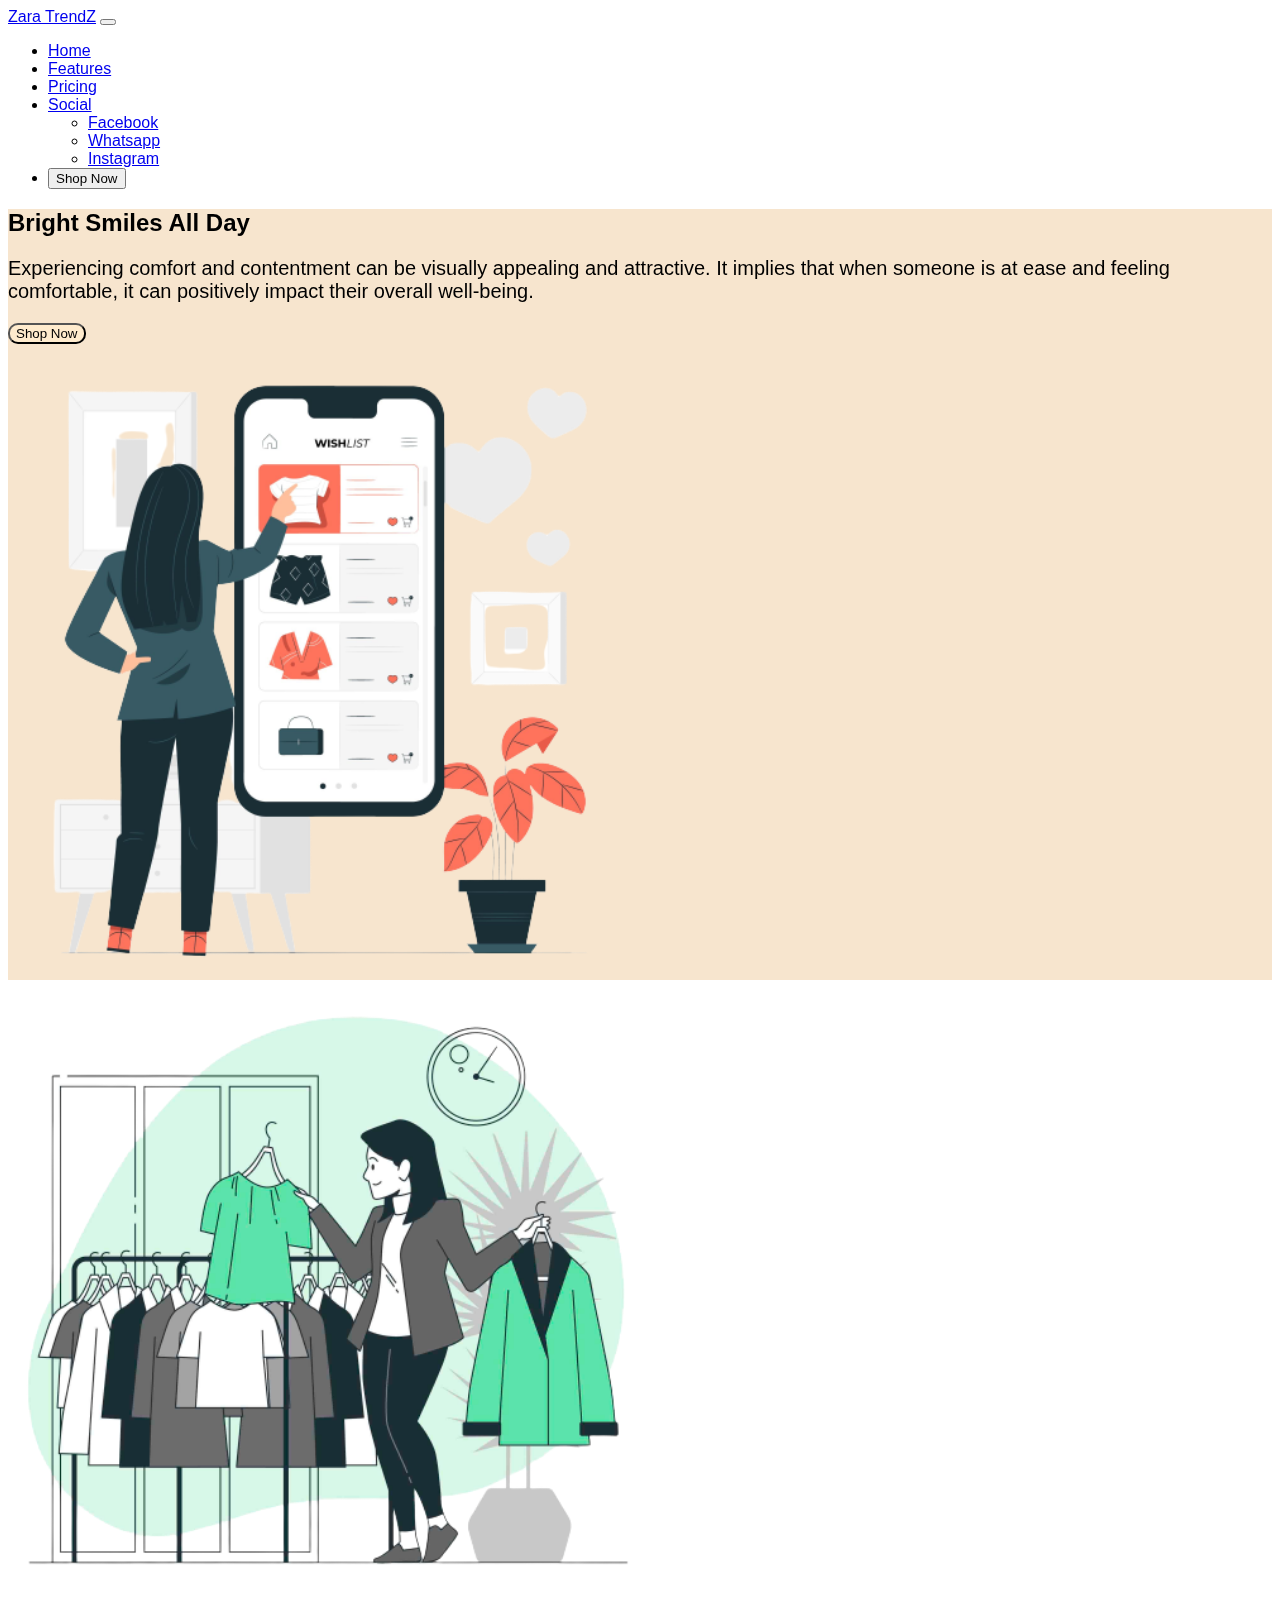
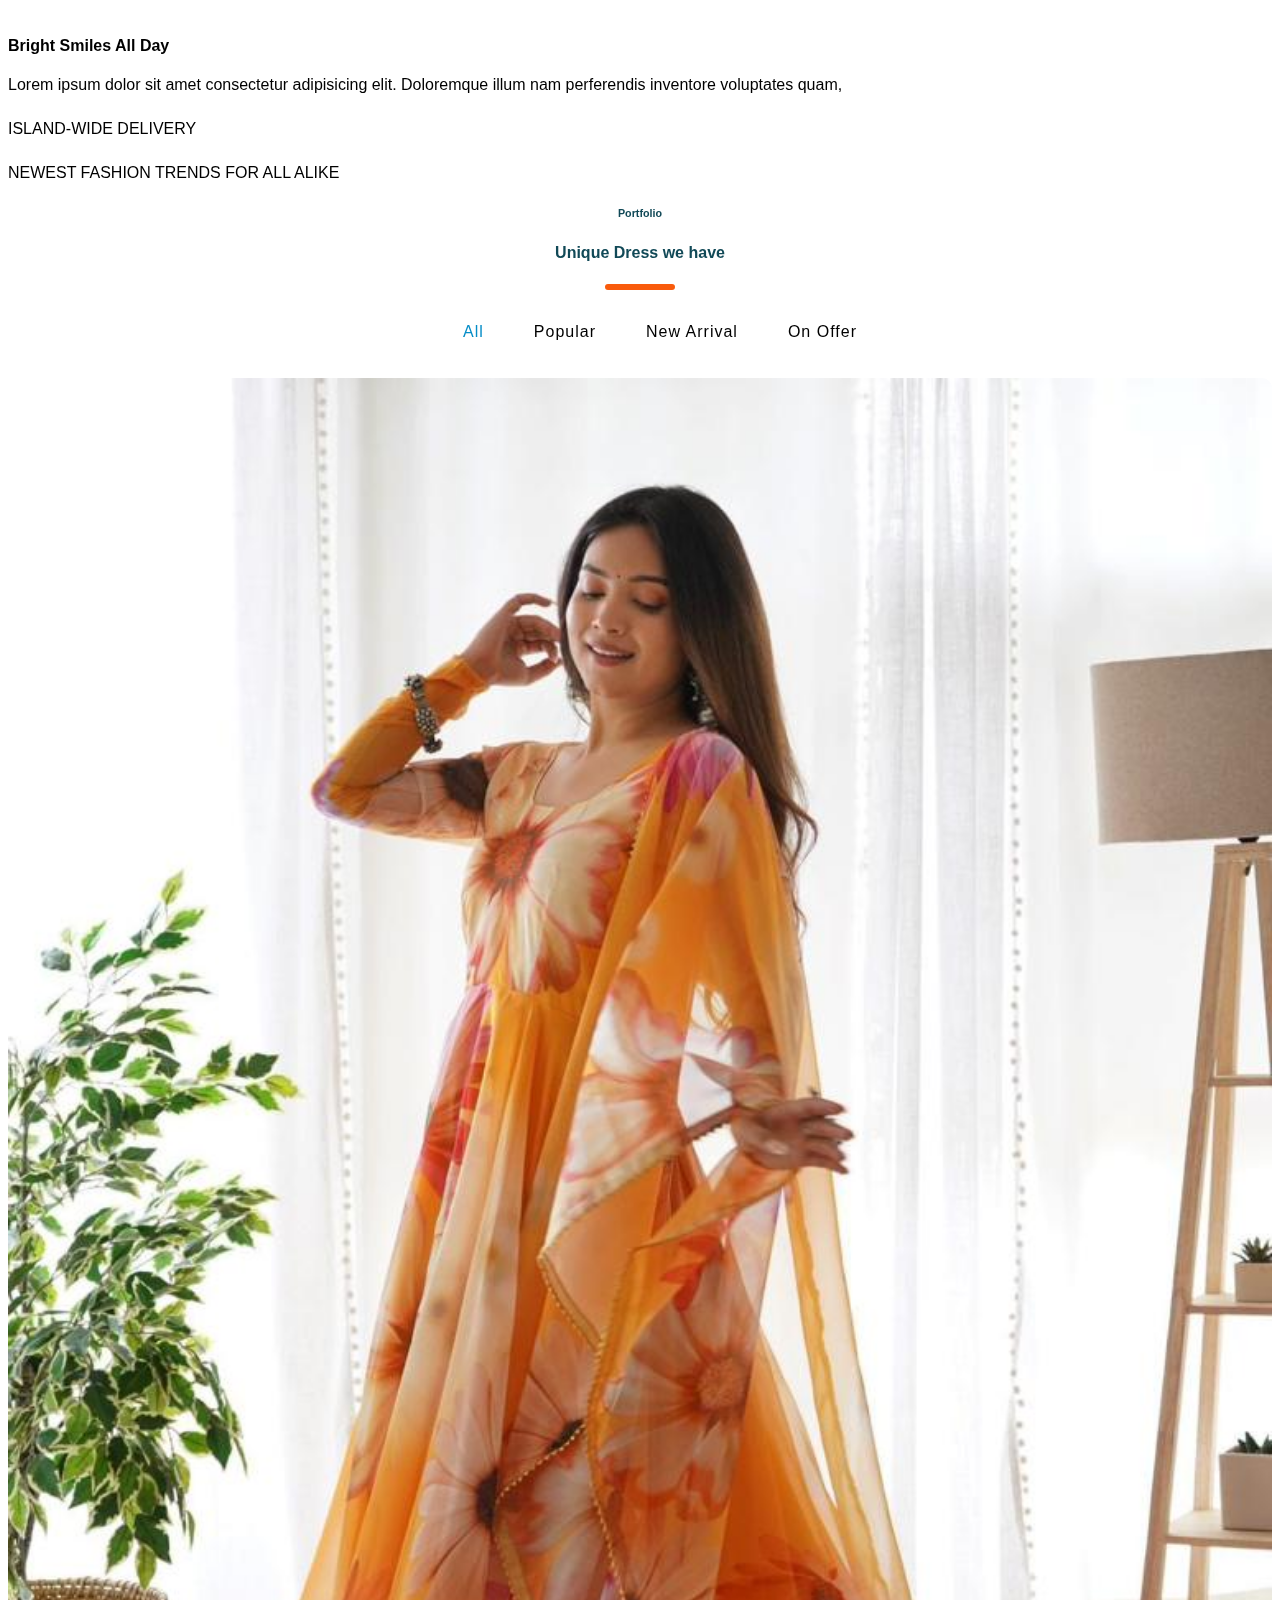
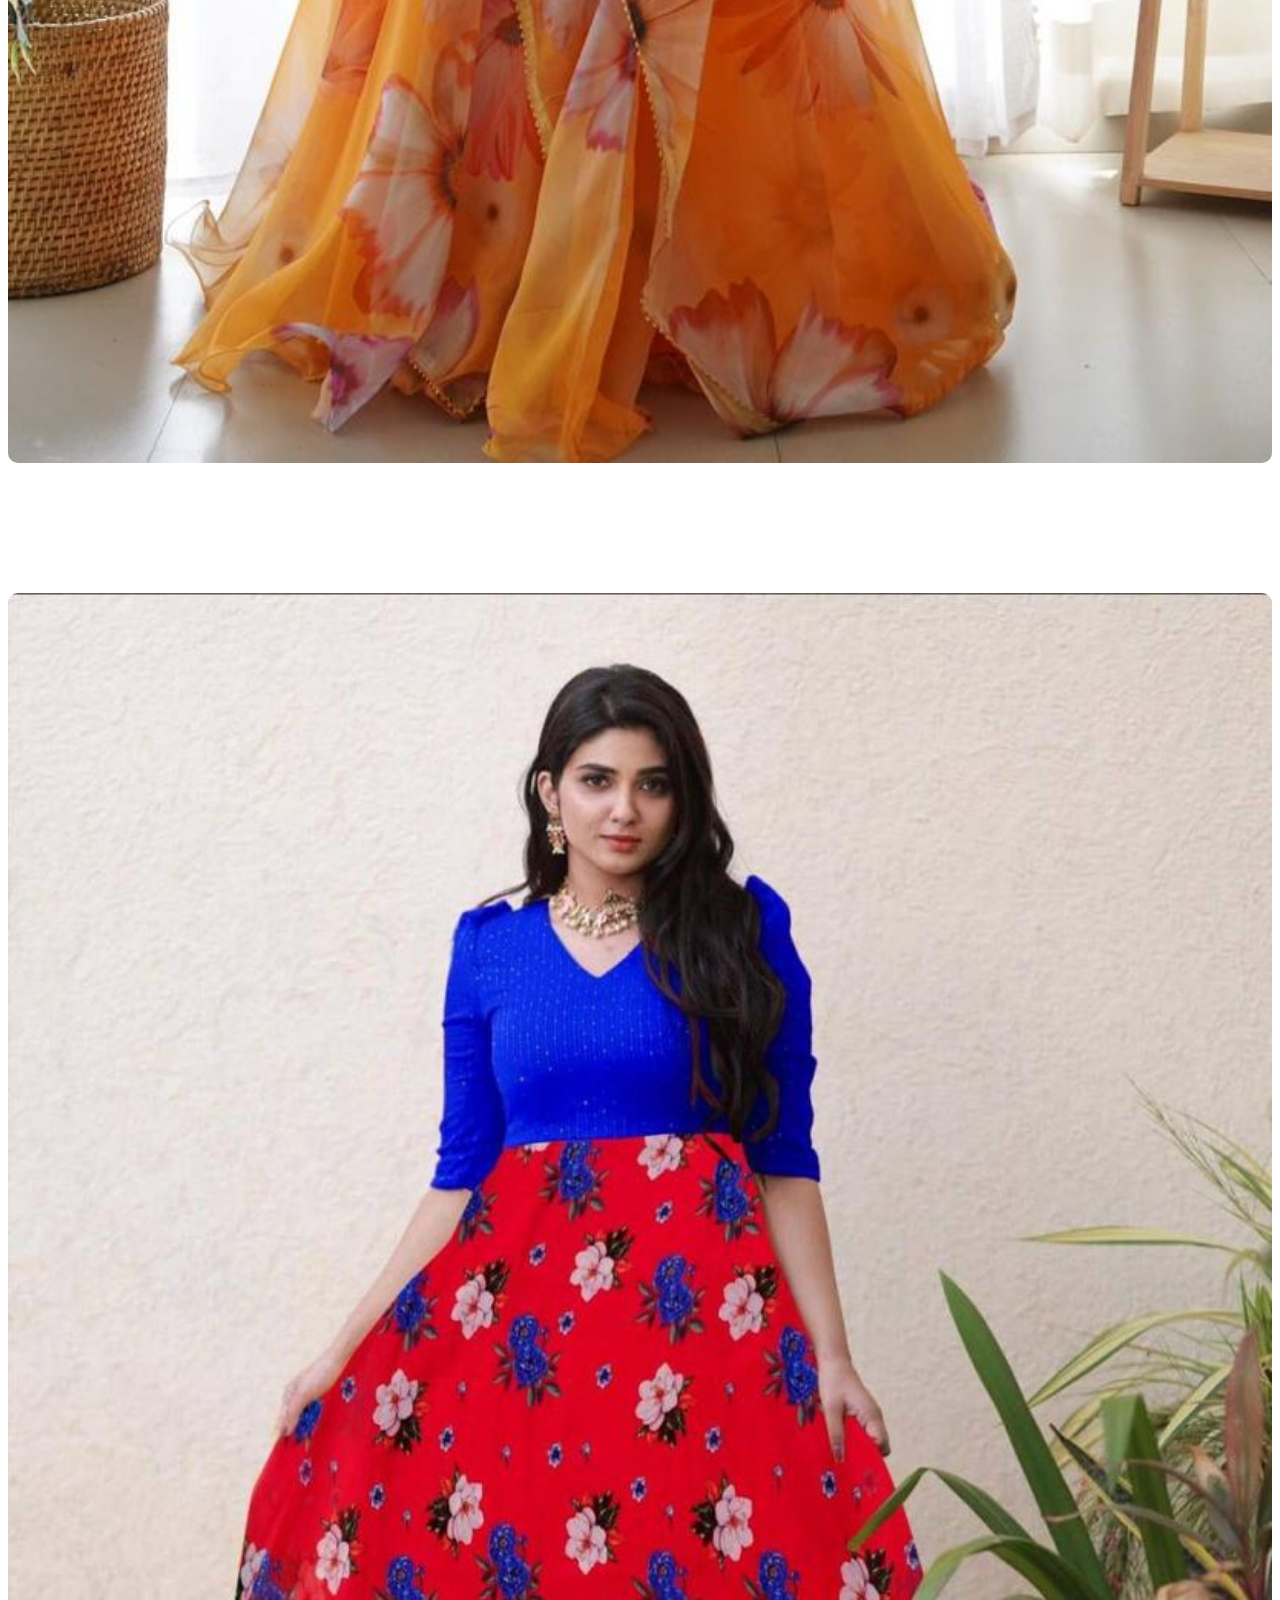
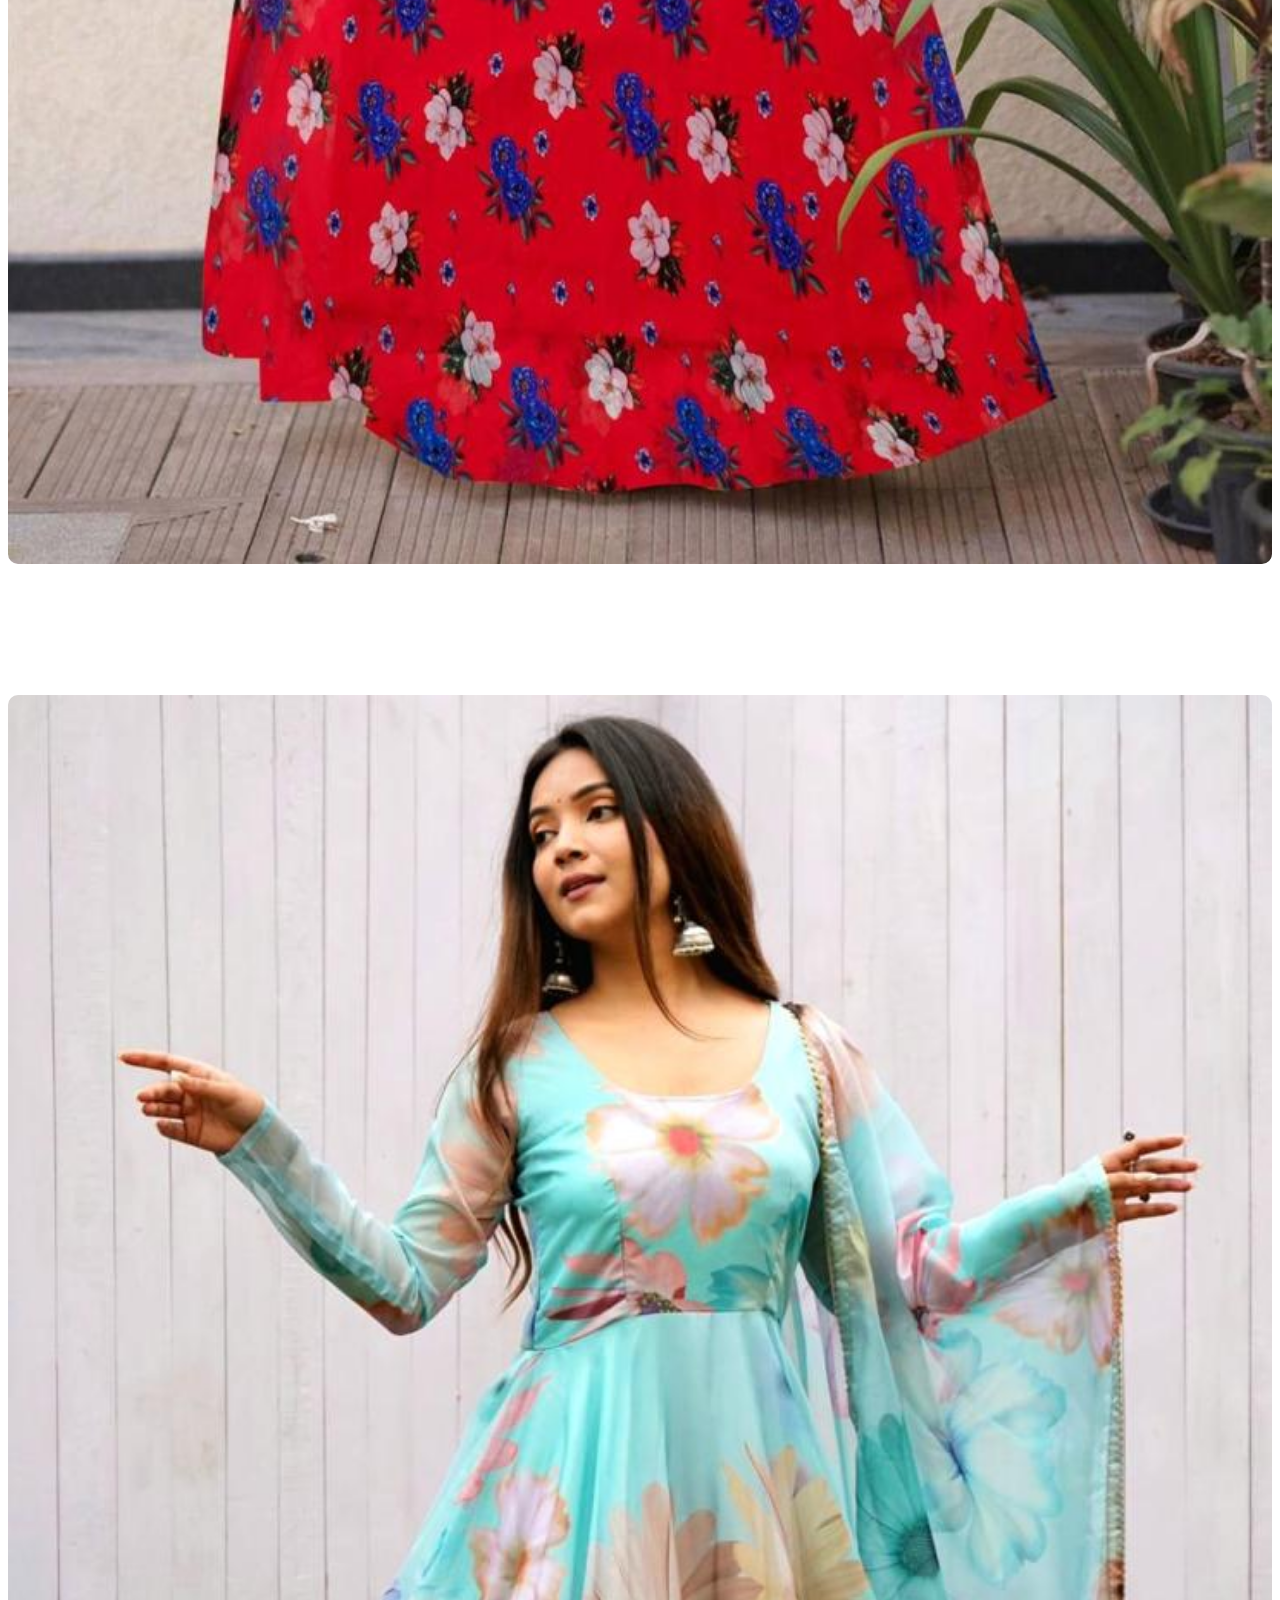
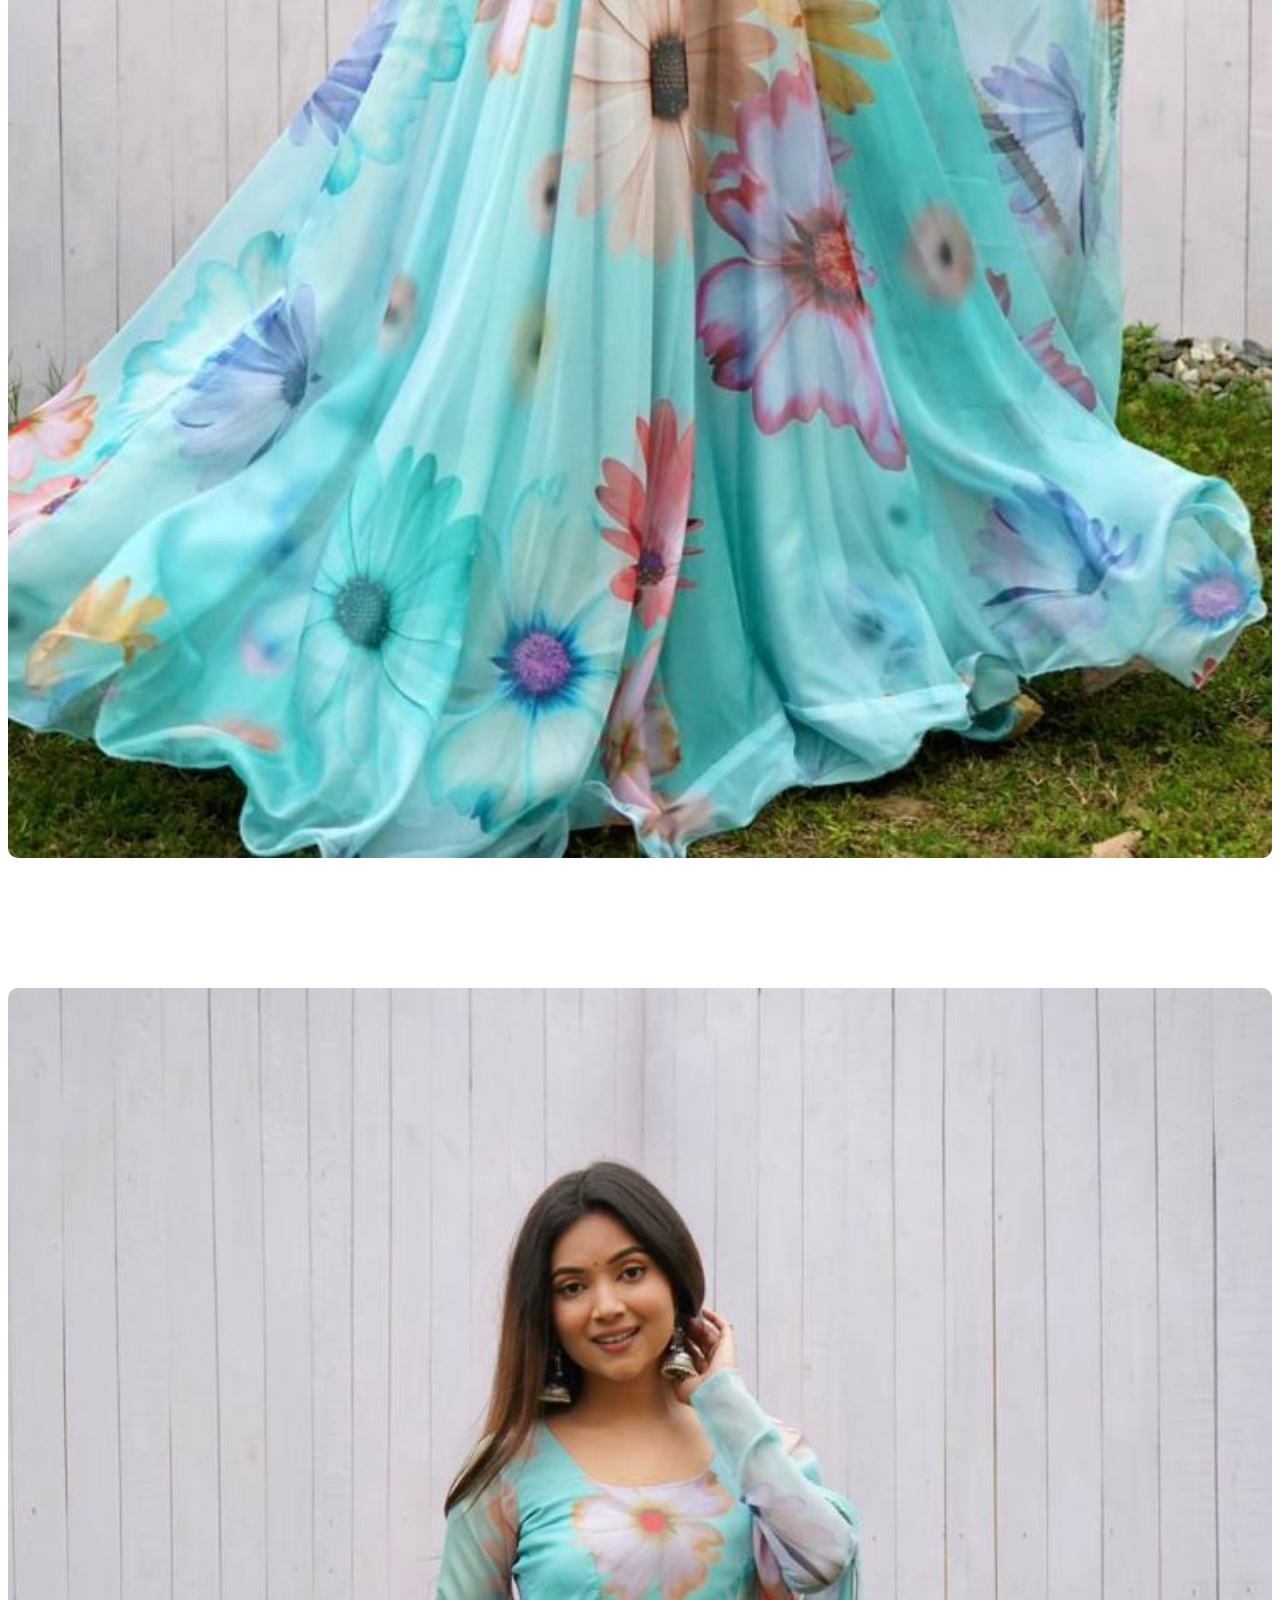
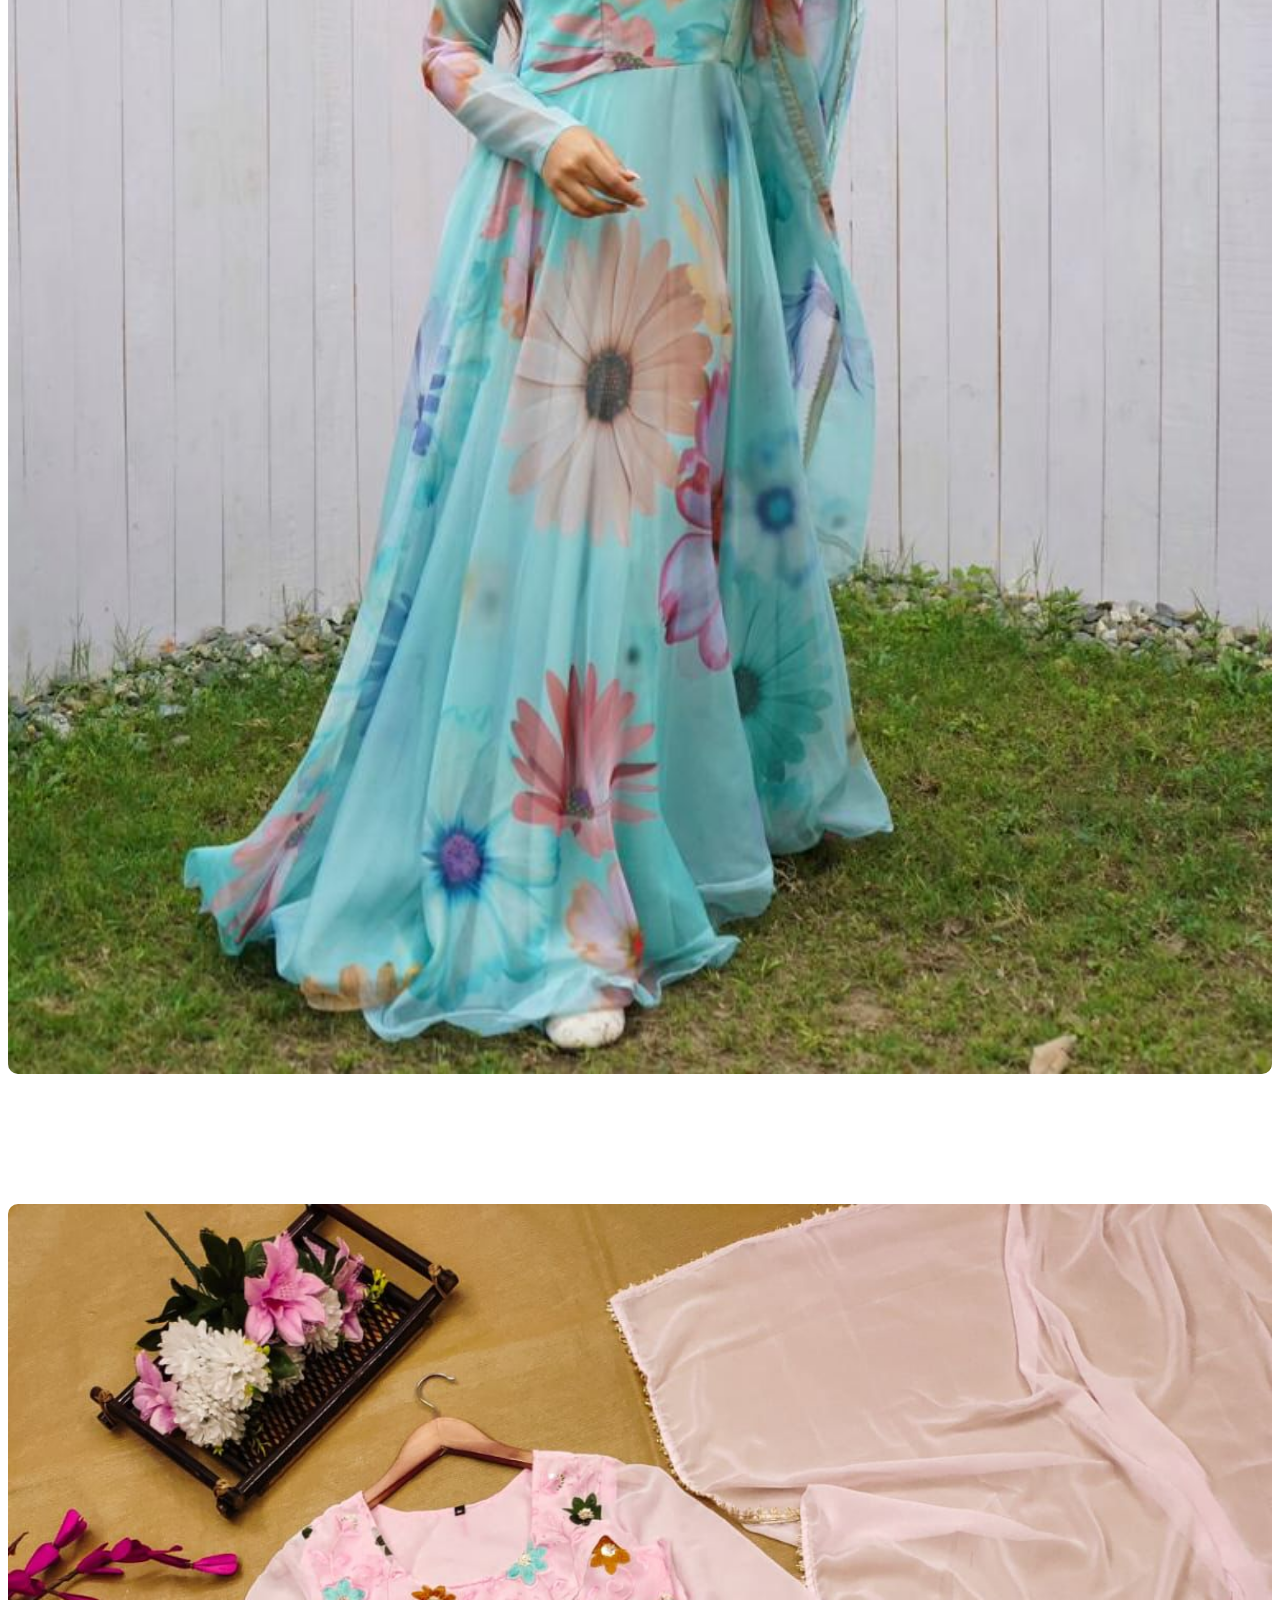
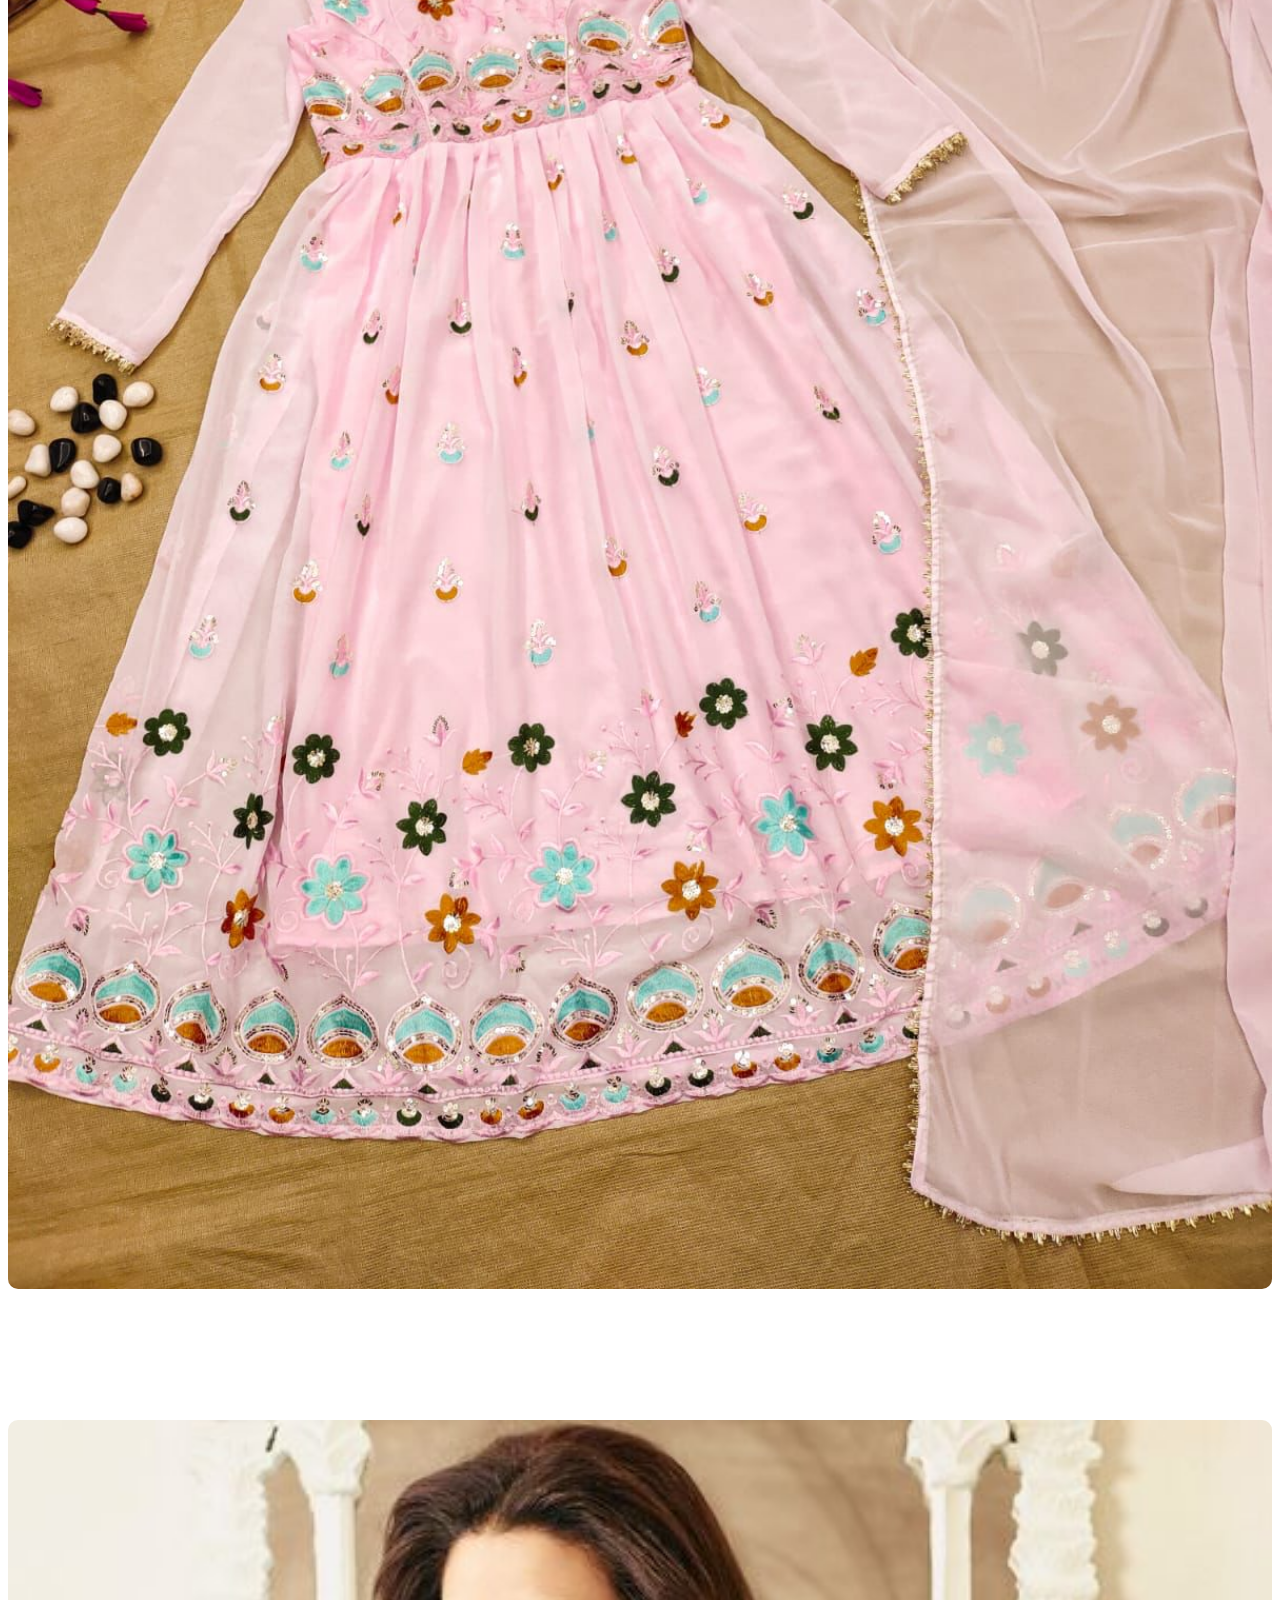
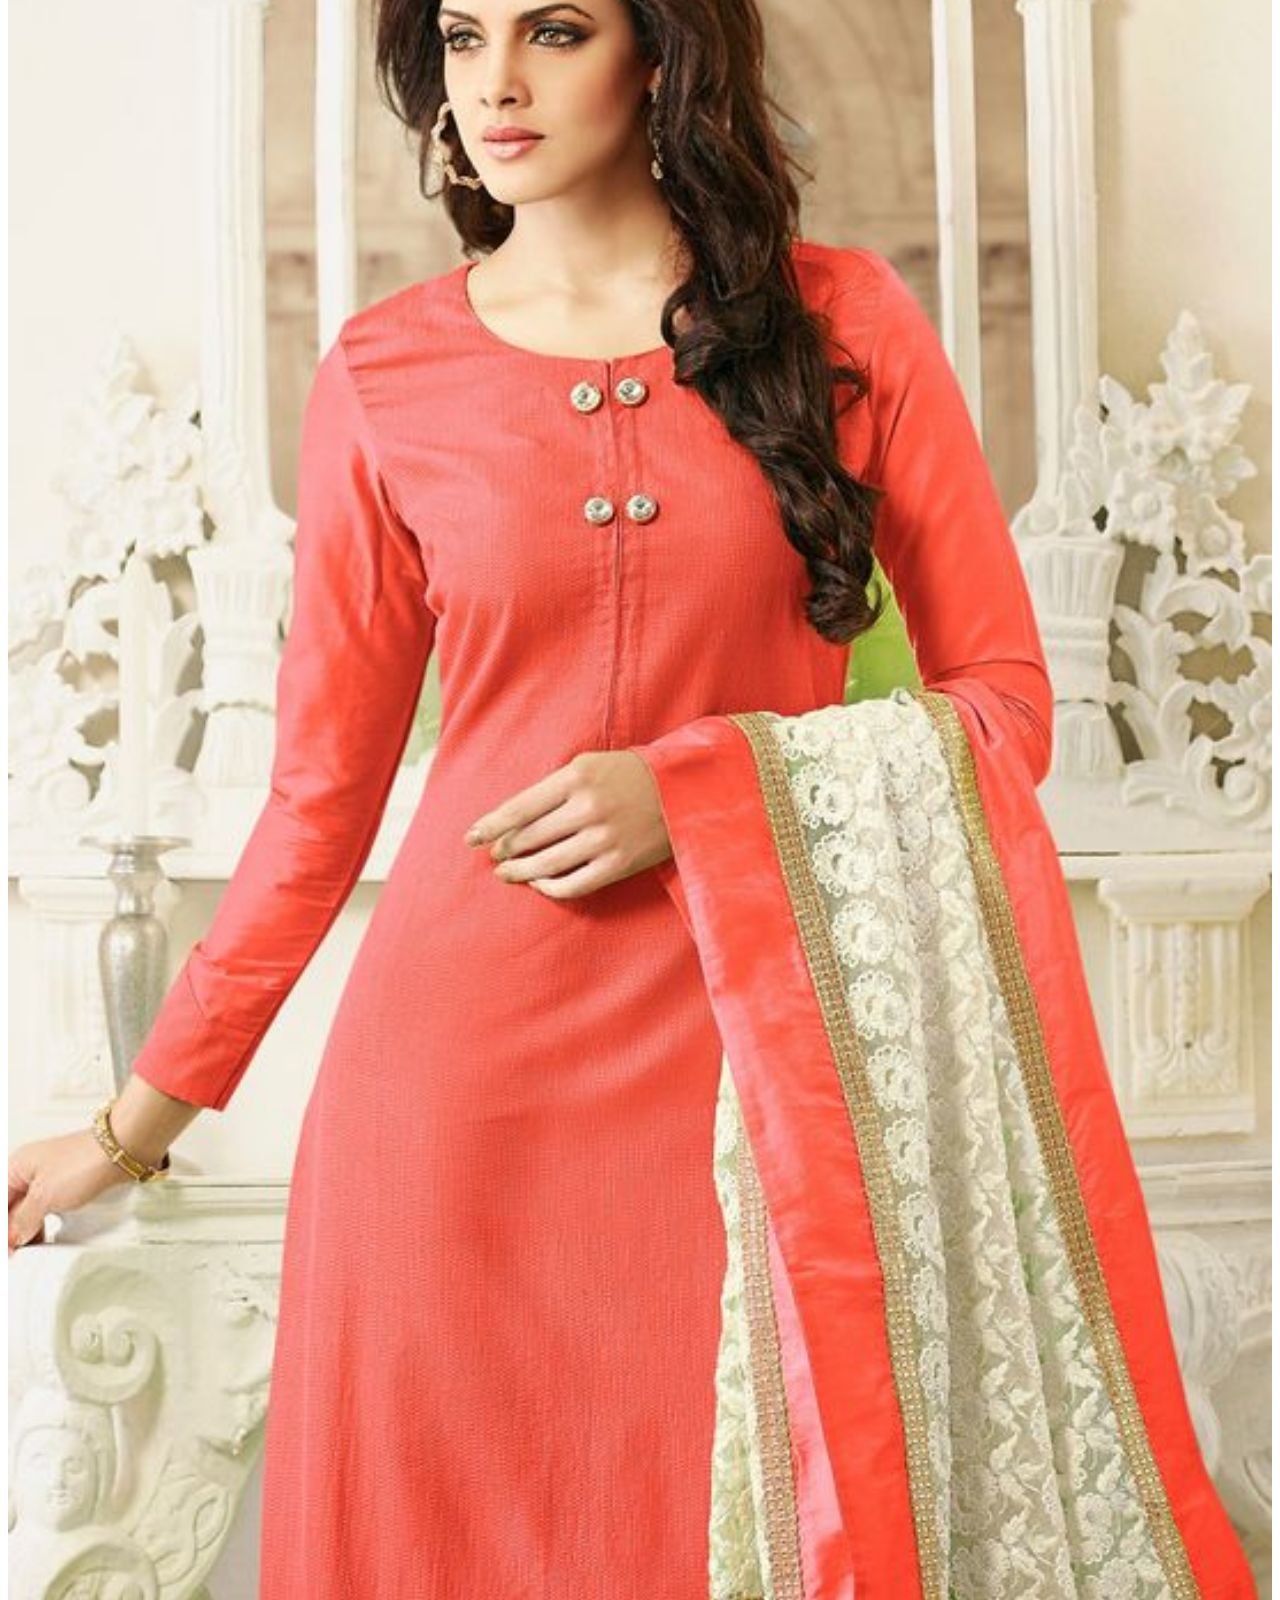
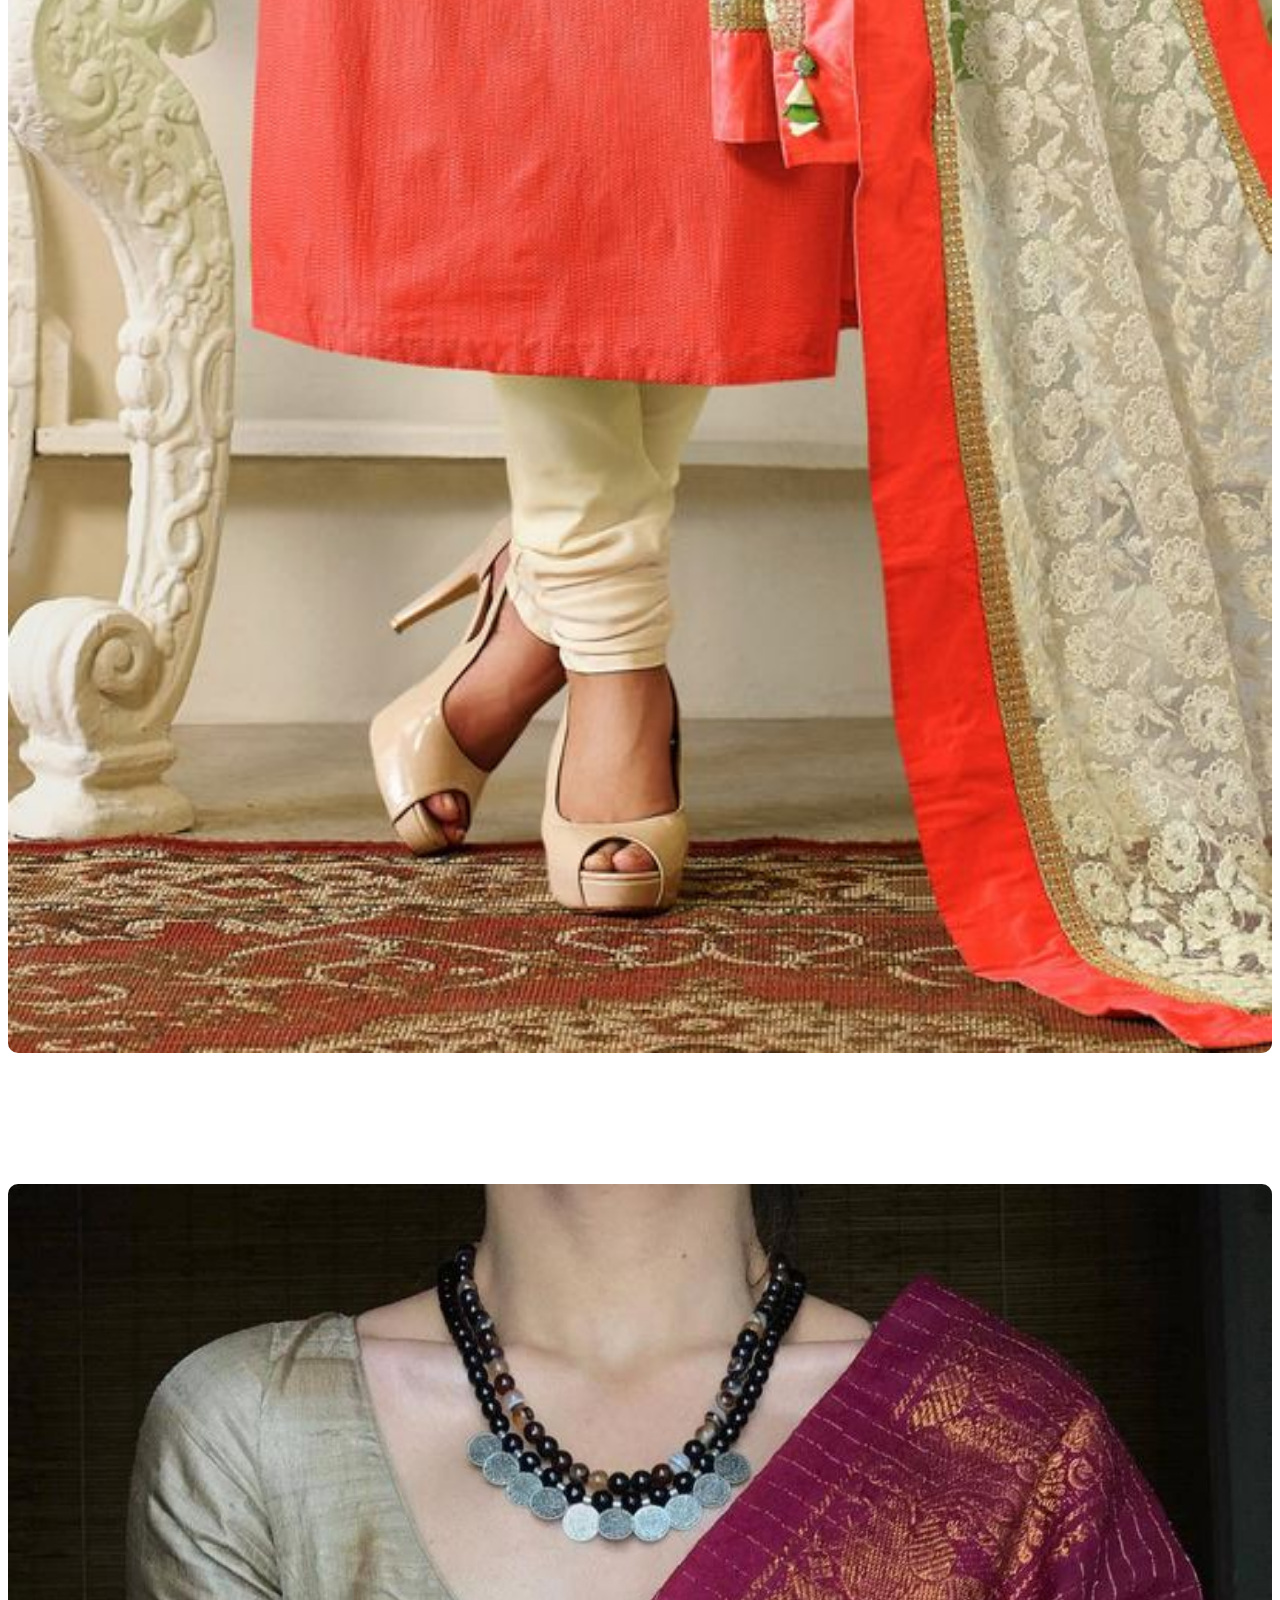
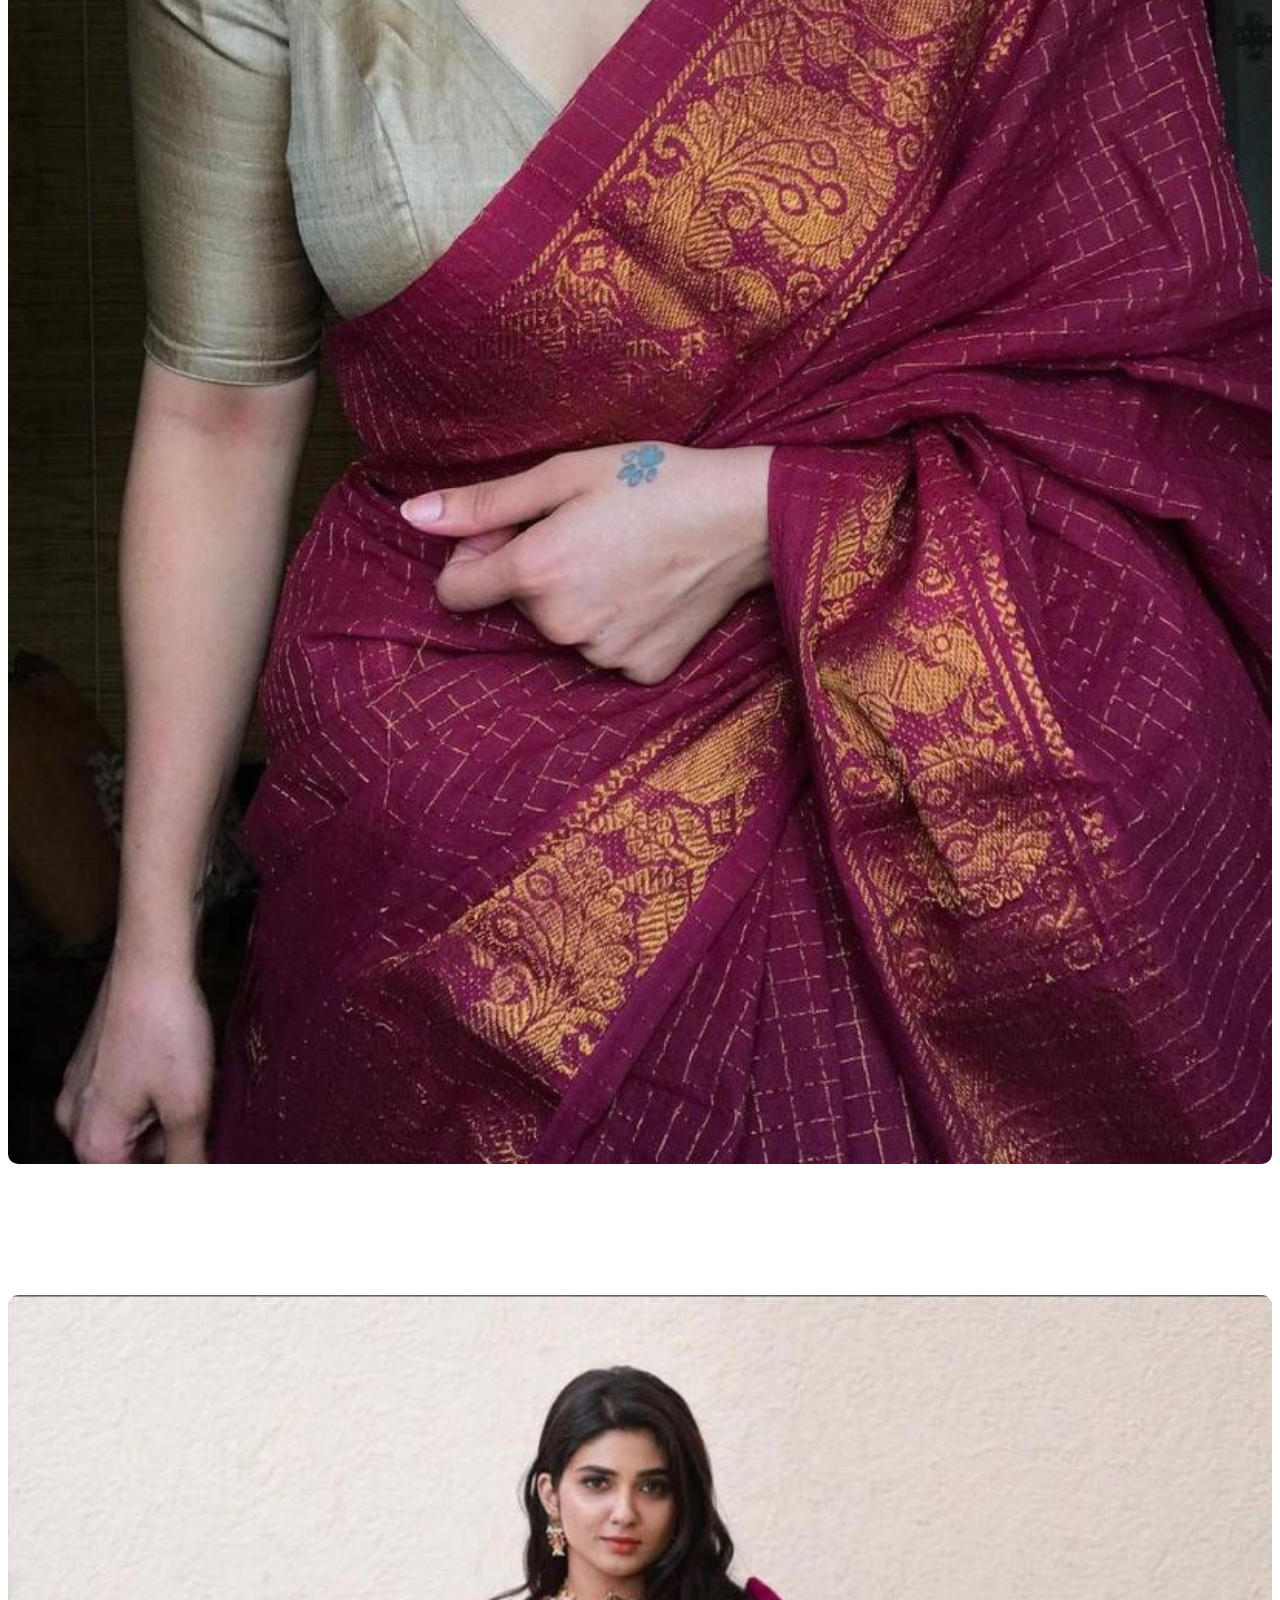
<file: index.html>
<!DOCTYPE html>
<html lang="en">

<head>
  <meta charset="UTF-8">
  <meta name="viewport" content="width=device-width, initial-scale=1.0">
  <title> Zara TrendZ </title>
  <link rel="stylesheet" href="./Assets/style.css">
  <link href="https://cdn.jsdelivr.net/npm/bootstrap@5.3.2/dist/css/bootstrap.min.css" rel="stylesheet"
    integrity="sha384-T3c6CoIi6uLrA9TneNEoa7RxnatzjcDSCmG1MXxSR1GAsXEV/Dwwykc2MPK8M2HN" crossorigin="anonymous">
  <link href="https://fonts.cdnfonts.com/css/poppins" rel="stylesheet">
  <link rel="stylesheet" href="https://cdnjs.cloudflare.com/ajax/libs/font-awesome/6.4.2/css/all.min.css"
    integrity="sha512-z3gLpd7yknf1YoNbCzqRKc4qyor8gaKU1qmn+CShxbuBusANI9QpRohGBreCFkKxLhei6S9CQXFEbbKuqLg0DA=="
    crossorigin="anonymous" referrerpolicy="no-referrer" />
</head>

<body>
  <!--Section 1 - Nav Bar Starts -->
  <nav class="navbar navbar-expand-lg bg-body-tertiary">
    <div class="container">
      <a class="navbar-brand dinemate" href="#">Zara TrendZ</a>
      <button class="navbar-toggler" type="button" data-bs-toggle="collapse" data-bs-target="#navbarNavDropdown"
        aria-controls="navbarNavDropdown" aria-expanded="false" aria-label="Toggle navigation">
        <span class="navbar-toggler-icon"></span>
      </button>
      <div class="collapse navbar-collapse" id="navbarNavDropdown">
        <ul class="navbar-nav ms-auto one">
          <li class="nav-item">
            <a class="nav-link active" aria-current="page" href="#">Home</a>
          </li>
          <li class="nav-item">
            <a class="nav-link" href="#">Features</a>
          </li>
          <li class="nav-item">
            <a class="nav-link" href="#">Pricing</a>
          </li>
          <li class="nav-item dropdown">
            <a class="nav-link dropdown-toggle" href="#" role="button" data-bs-toggle="dropdown" aria-expanded="false">
              Social
            </a>
            <ul class="dropdown-menu">
              <li><a class="dropdown-item" href="#">Facebook</a></li>
              <li><a class="dropdown-item" href="#">Whatsapp</a></li>
              <li><a class="dropdown-item" href="#">Instagram</a></li>
            </ul>
          </li>
          <li class="nav-item">
            <button type="button" class="btn btn-outline-primary">Shop Now</button>
          </li>
        </ul>
      </div>
    </div>
  </nav>

  <!-- Nav Bar Ends -->

  <!-- section 2 start -->
  <div class="section2">
  <div class="container">
    <div class="p-4">
      <div class="row">
        <!-- Left Div -->
        <div class="col-md-6">
          <div class="p-4 ">
            <h2 class="text-center p-4">Bright Smiles All Day</h2>
            <p class="mt-3 text-start section2p">Experiencing comfort and contentment can be visually appealing and
              attractive. It implies that when someone is at ease and feeling comfortable, it can positively impact
              their overall well-being.</p>
            <button class="shopnowbutton">Shop Now</button>
          </div>
        </div>

        <!-- Right Div -->
        <div class="col-md-6">
          <div class="p-4 text-center">
            <img src="./Assets/Media/vector1.png" alt="Image" class="vector1">
          </div>
        </div>
      </div>
    </div>
  </div>
  </div>
  <!-- section 2 End  -->
  <!-- section 3 start -->
  <div class="container">
    <div class="p-4">
      <div class="row">
        <!-- Left Div -->
        <div class="col-md-6">
          <div class="p-4 text-center">
            <img src="./Assets/Media/vector02.png" alt="Image" class="vector1">
          </div>
        </div>
        <!-- Right Div -->
        <div class="col-md-6">
          <div>
            <h4 class="text-center p-4">Bright Smiles All Day</h4>
            <p> Lorem ipsum dolor sit amet consectetur adipisicing elit. Doloremque illum nam perferendis inventore
              voluptates quam,</p>
            <div>
              <div class="container">
                <div>
                  <div class="row">
                    <!-- Left Div -->
                    <div class="col-md-6">
                      <div class="text-center">
                        <i class="fa-solid fa-truck section3icon"></i>
                        <p class="iconsDescription">ISLAND-WIDE DELIVERY</p>
                      </div>
                    </div>
                    <!-- Right Div -->
                    <div class="col-md-6">
                      <div class="text-center">
                        <i class="fa-solid fa-cart-shopping section3icon"></i>
                        <p class="iconsDescription">NEWEST FASHION TRENDS FOR ALL ALIKE</p>
                      </div>
                    </div>
                  </div>
                </div>
              </div>
            </div>
          </div>
        </div>

      </div>
    </div>
  </div>
  <!-- section 3 end -->
  <!--  section 4 image galley start -->

  <section>
    <div id="heading">
      <h6>Portfolio</h6>
      <h4>Unique Dress we have</h4>
    </div>
    <hr class="hr">
    <div>
      <ul id="PortfolioList">
        <li class="list active" data-filter="all">All</li>
        <li class="list" data-filter="popular">Popular</li>
        <li class="list" data-filter="nrelease">New Arrival</li>
        <li class="list" data-filter="offer">On Offer</li>

      </ul>

      <div class="container text-center">
        <div class="row">
          <div class="col">
            <div class="image-container">
              <img class="image-gallery" src="./Assets/Media/img1.jpeg" alt="Dress1">
            </div>
          </div>
          <div class="col">
            <div class="image-container">
              <img class="image-gallery" src="./Assets/Media/img2.jpeg" alt="Dress2">
            </div>
          </div>
          <div class="col">
            <div class="image-container">
              <a href="./product.html">
                <img class="image-gallery" src="./Assets/Media/img3.jpeg" alt="Dress3">
              </a>
            </div>
          </div>
        </div>
        <div class="row">
          <div class="col">
            <div class="image-container">
              <img class="image-gallery" src="./Assets/Media/img4.jpeg" alt="Dress4">
            </div>
          </div>
          <div class="col">
            <div class="image-container">
              <img class="image-gallery" src="./Assets/Media/img5.jpeg" alt="Dress5">
            </div>
          </div>
          <div class="col">
            <div class="image-container">
              <img class="image-gallery" src="./Assets/Media/img06.jpg" alt="Dress6">
            </div>
          </div>
        </div>
        <div class="row">
          <div class="col">
            <div class="image-container">
              <img class="image-gallery" src="./Assets/Media/img7.jpeg" alt="Dress7">
            </div>
          </div>
          <div class="col">
            <div class="image-container">
              <img class="image-gallery" src="./Assets/Media/img8.jpeg" alt="Dress8">
            </div>
          </div>
          <div class="col">
            <div class="image-container">
              <img class="image-gallery" src="./Assets/Media/img9.jpeg" alt="Dress9">
            </div>
          </div>
        </div>
      </div>
    </div><br><br>
  </section>
  <!-- Gallery -->
<!-- section 4 image galley end  -->

  <!--  section 5 start  -->
  <section class="container">
    <div id="heading">
      <h6>Team</h6>
      <h4>Team is always here to help</h4>
    </div>
    <hr class="hr">
    <div class="text-center">
      <img class=team-img src="./Assets/Media/pic1.png" alt="team managers">
      <img class=team-img src="./Assets/Media/pic2.png" alt="team managers">
      <img class=team-img src="./Assets/Media/pic3png" alt="team managers">
      <img class=team-img src="./Assets/Media/pic3png" alt="team managers">
    </div><br><br>
  </section>
  <!-- section 5 end  -->

  <!-- section 6 start -->
  <div class="section2">
  <section id="clients">

    <div class="container">

      <div id="heading" class="clientHeading">
        <h6>Clients</h6>
        <h4>They trusted us </h4>
      </div>
      <hr class="hr">
      <div class="container text-center ">
        <div class="row clientContainer">
          <div class="col"><img class="clientImg" src="./Assets/Media/logo01.png" alt=""></div>
          <div class="col"> <img class="clientImg" src="./Assets/Media/logo02.png" alt=""></div>
          <div class="col"><img class="clientImg" src="./Assets/Media/logo03.png" alt=""></div>
          <div class="col"><img class="clientImg" src="./Assets/Media/logo04k.png" alt=""></div>
          <div class="col"><img class="clientImg" src="./Assets/Media/logo05png" alt=""></div>
          <div class="col"><img class="clientImg" src="./Assets/Media/logo06.png" alt=""></div>
        </div>
      </div>
    </div>

  </section>
  </div>
  <!-- section 6 end  -->

  <!-- section 7 start -->
  <!-- Site footer -->
  <footer class="site-footer">
    <div class="container">
      <div class="row">
        <div class="col-sm-12 col-md-6">
          <h6>About</h6>
          <p class="text-justify">ZaraTrenZ.com <i>Designers </i> is an initiative to help the upcoming
            designers with the websites. ZaraTrenZ focuses on providing the most Unique Dresses wants to be simple. We
            will help Designers build up concepts in different model dresses that
            include saree, salwar, Frogs, jeans and Acces.</p>
        </div>

        <div class="col-xs-6 col-md-3">
          <h6 class="footerSubHeading">Categories</h6>
          <ul class="footer-links list-unstyled">
            <li><a href="http://scanfcode.com/category/c-language/">C</a></li>
            <li><a href="http://scanfcode.com/category/front-end-development/">UI Design</a></li>
            <li><a href="http://scanfcode.com/category/back-end-development/">PHP</a></li>
            <li><a href="http://scanfcode.com/category/java-programming-language/">Java</a></li>
            <li><a href="http://scanfcode.com/category/android/">Android</a></li>
            <li><a href="http://scanfcode.com/category/templates/">Templates</a></li>
          </ul>
        </div>

        <div class="col-xs-6 col-md-3">
          <h6>Quick Links</h6>
          <ul class="footer-links list-unstyled">
            <li><a href="#">About Us</a></li>
            <li><a href="#">Contact Us</a></li>
            <li><a href="#">Contribute</a></li>
            <li><a href="#">Privacy Policy</a></li>
            <li><a href="#">Sitemap</a></li>
          </ul>
        </div>
      </div>
    </div>
    <div class="container">
      <div class="row">
        <div class="col-md-8 col-sm-6 col-xs-12">
        </div>

        <div class="col-md-4 col-sm-6 col-xs-12">
          <ul class="social-icons">
            <li><a class="facebook" href="#"><i class="fa-brands fa-facebook"></i></a></li>
            <li><a class="twitter" href="#"><i class="fa-brands fa-twitter"></i></a></li>
            <li><a class="whatsapp" href="#"><i class="fa-brands fa-whatsapp"></i></a></li>
            <li><a class="linkedin" href="#"><i class="fa-brands fa-linkedin"></i></a></li>
          </ul>
        </div>
      </div>
    </div>
  </footer>
  <!-- section 7 end  -->

  <!-- section 8 start -->
  <div class="copyright">
    <div class="container">
      <div class="row">
        <div class="col-md-8 col-sm-6 col-xs-12">
          <p class="copyright-text">Copyright &copy; 2023 All Rights Reserved
          </p>
        </div>
        <div class="col-md-4 text-end">
          <p class="copyright-text">Designed by
            <span style="font-weight: bold;">Zara TredZ</span>
          </p>
        </div>
      </div>
    </div>
  </div>
  <!-- section 8 end  -->




  <script src="https://cdn.jsdelivr.net/npm/bootstrap@5.3.2/dist/js/bootstrap.bundle.min.js"
    integrity="sha384-C6RzsynM9kWDrMNeT87bh95OGNyZPhcTNXj1NW7RuBCsyN/o0jlpcV8Qyq46cDfL"
    crossorigin="anonymous"></script>
</body>

</html>
</file>
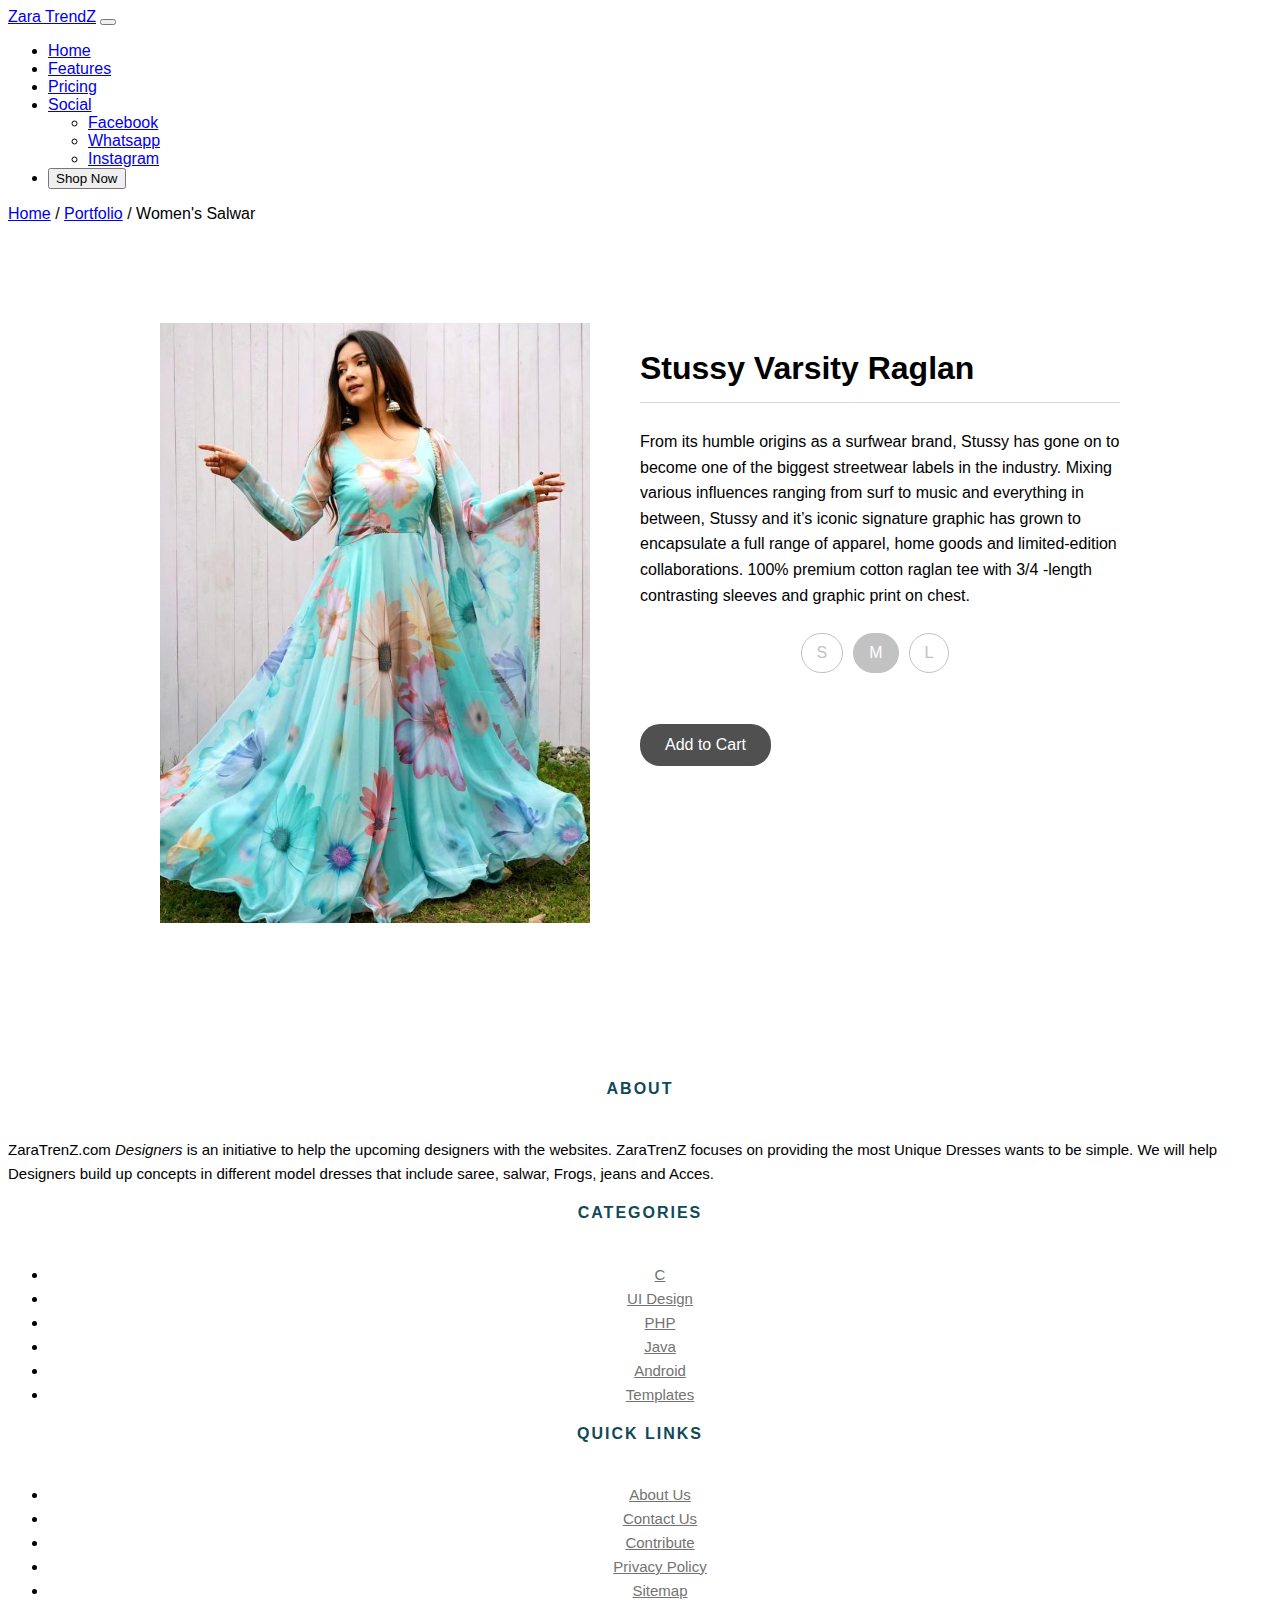
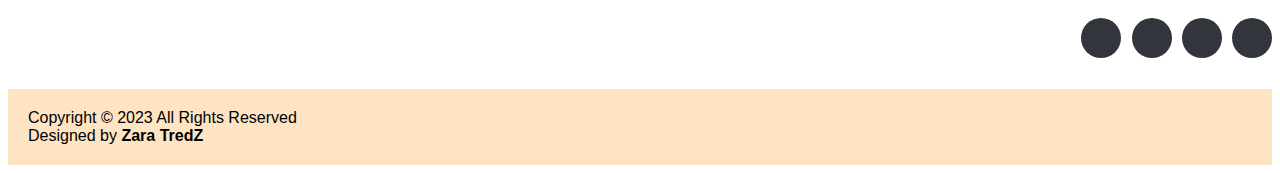
<file: product.html>
<!DOCTYPE html>
<html lang="en">

<head>
    <meta charset="UTF-8">
    <meta name="viewport" content="width=device-width, initial-scale=1.0">
    <title>Product</title>
    <link rel="stylesheet" href="./Assets/product.css">
    <link rel="stylesheet" href="./Assets/style.css">
    <link href="https://cdn.jsdelivr.net/npm/bootstrap@5.3.2/dist/css/bootstrap.min.css" rel="stylesheet"
        integrity="sha384-T3c6CoIi6uLrA9TneNEoa7RxnatzjcDSCmG1MXxSR1GAsXEV/Dwwykc2MPK8M2HN" crossorigin="anonymous">
    <link href="https://fonts.cdnfonts.com/css/poppins" rel="stylesheet">
    <link rel="stylesheet" href="https://cdnjs.cloudflare.com/ajax/libs/font-awesome/6.4.2/css/all.min.css"
        integrity="sha512-z3gLpd7yknf1YoNbCzqRKc4qyor8gaKU1qmn+CShxbuBusANI9QpRohGBreCFkKxLhei6S9CQXFEbbKuqLg0DA=="
        crossorigin="anonymous" referrerpolicy="no-referrer" />
</head>

<body>
    <!-- navbar start  -->
    <nav class="navbar navbar-expand-lg bg-body-tertiary">
        <div class="container">
            <a class="navbar-brand dinemate" href="./index.html">Zara TrendZ</a>
            <button class="navbar-toggler" type="button" data-bs-toggle="collapse" data-bs-target="#navbarNavDropdown"
                aria-controls="navbarNavDropdown" aria-expanded="false" aria-label="Toggle navigation">
                <span class="navbar-toggler-icon"></span>
            </button>
            <div class="collapse navbar-collapse" id="navbarNavDropdown">
                <ul class="navbar-nav ms-auto one">
                    <li class="nav-item">
                        <a class="nav-link active" aria-current="page" href="./index.html">Home</a>
                    </li>
                    <li class="nav-item">
                        <a class="nav-link" href="#">Features</a>
                    </li>
                    <li class="nav-item">
                        <a class="nav-link" href="#">Pricing</a>
                    </li>
                    <li class="nav-item dropdown">
                        <a class="nav-link dropdown-toggle" href="#" role="button" data-bs-toggle="dropdown"
                            aria-expanded="false">
                            Social
                        </a>
                        <ul class="dropdown-menu">
                            <li><a class="dropdown-item" href="#">Facebook</a></li>
                            <li><a class="dropdown-item" href="#">Whatsapp</a></li>
                            <li><a class="dropdown-item" href="#">Instagram</a></li>
                        </ul>
                    </li>
                    <li class="nav-item">
                        <button type="button" class="btn btn-outline-primary">Shop Now</button>
                    </li>
                </ul>
            </div>
        </div>
    </nav>
    <!-- navbar end  -->

    <!-- navbar2 start -->
    <div class="container text-end pt-3">
        <nav>
            <a href="./index.html">Home</a>&nbsp;/&nbsp;<a href="./index.html">Portfolio</a>&nbsp;/&nbsp;Women's Salwar
        </nav>
    </div>
    <!-- navbar2 end  -->
    <div class="wrapper">

        <div class="col-1-2">
            <div class="product-wrap">
                <div class="product-shot">
                    <img class="productImg " src="./Assets/Media/img3.jpeg" alt="" />
                </div>
            </div>
        </div>

        <div class="col-1-2"> 
            <div class="product-info">
                <h2>Stussy Varsity Raglan</h2>
                <div class="desc">
                    From its humble origins as a surfwear brand, Stussy has gone on to become one of the biggest
                    streetwear labels in the industry. Mixing various influences ranging from surf to music and
                    everything in between, Stussy and it’s iconic signature graphic has grown to encapsulate a full
                    range of apparel, home goods and limited-edition collaborations. 100% premium cotton raglan tee with
                    3/4 -length contrasting sleeves and graphic print on chest.
                </div>
                <ul class="sizing-list list-unstyled">
                    <li class="size">S</li>
                    <li class="size active">M</li>
                    <li class="size">L</li>
                </ul>
                <div class="text-center">
                    <a href="" class="button ">Add to Cart</a>
                </div>
            </div>

        </div>
    </div>


    <!-- section 7 start -->
    <!-- Site footer -->
    <footer class="site-footer">
        <div class="container">
            <div class="row">
                <div class="col-sm-12 col-md-6">
                    <h6>About</h6>
                    <p class="text-justify">ZaraTrenZ.com <i>Designers </i> is an initiative to help the upcoming
                        designers with the websites. ZaraTrenZ focuses on providing the most Unique Dresses wants to be
                        simple. We will help Designers build up concepts in different model dresses that
                        include saree, salwar, Frogs, jeans and Acces.</p>
                </div>

                <div class="col-xs-6 col-md-3">
                    <h6 class="footerSubHeading">Categories</h6>
                    <ul class="footer-links list-unstyled">
                        <li><a href="http://scanfcode.com/category/c-language/">C</a></li>
                        <li><a href="http://scanfcode.com/category/front-end-development/">UI Design</a></li>
                        <li><a href="http://scanfcode.com/category/back-end-development/">PHP</a></li>
                        <li><a href="http://scanfcode.com/category/java-programming-language/">Java</a></li>
                        <li><a href="http://scanfcode.com/category/android/">Android</a></li>
                        <li><a href="http://scanfcode.com/category/templates/">Templates</a></li>
                    </ul>
                </div>

                <div class="col-xs-6 col-md-3">
                    <h6>Quick Links</h6>
                    <ul class="footer-links list-unstyled">
                        <li><a href="http://scanfcode.com/about/">About Us</a></li>
                        <li><a href="http://scanfcode.com/contact/">Contact Us</a></li>
                        <li><a href="http://scanfcode.com/contribute-at-scanfcode/">Contribute</a></li>
                        <li><a href="http://scanfcode.com/privacy-policy/">Privacy Policy</a></li>
                        <li><a href="http://scanfcode.com/sitemap/">Sitemap</a></li>
                    </ul>
                </div>
            </div>
        </div>
        <div class="container">
            <div class="row">
                <div class="col-md-8 col-sm-6 col-xs-12">
                </div>

                <div class="col-md-4 col-sm-6 col-xs-12">
                    <ul class="social-icons">
                        <li><a class="facebook" href="#"><i class="fa-brands fa-facebook"></i></a></li>
                        <li><a class="twitter" href="#"><i class="fa-brands fa-twitter"></i></a></li>
                        <li><a class="whatsapp" href="#"><i class="fa-brands fa-whatsapp"></i></a></li>
                        <li><a class="linkedin" href="#"><i class="fa-brands fa-linkedin"></i></a></li>
                    </ul>
                </div>
            </div>
        </div>
    </footer>
    <!-- section 7 end  -->

    <!-- section 8 start -->
    <div class="copyright">
        <div class="container">
            <div class="row">
                <div class="col-md-8 col-sm-6 col-xs-12">
                    <p class="copyright-text">Copyright &copy; 2023 All Rights Reserved
                    </p>
                </div>
                <div class="col-md-4 text-end">
                    <p class="copyright-text">Designed by
                        <span style="font-weight: bold;">Zara TredZ</span>
                    </p>
                </div>
            </div>
        </div>
    </div>
    <!-- section 8 end  -->

    <script src="https://cdn.jsdelivr.net/npm/bootstrap@5.3.2/dist/js/bootstrap.bundle.min.js"
        integrity="sha384-C6RzsynM9kWDrMNeT87bh95OGNyZPhcTNXj1NW7RuBCsyN/o0jlpcV8Qyq46cDfL"
        crossorigin="anonymous"></script>
</body>

</html>
</file>
<file: Assets/style.css>
* {
    font-family: 'Poppins', sans-serif;
}

.section2 {
    margin-top: 10px;
    background-color: rgb(247, 229, 206);
}

.vector1 {
    width: 50%;
    height: 50%;
}

.section2p {
    font-size: 20px;

}

.iconsDescription {
    padding-top: 10px;
    overflow: hidden;
}

.team {
    padding-top: 15px;
}

.hr {
    border: 5px solid rgb(221, 13, 13);
    width: 5%;
    margin-right: auto;
    margin-left: auto;
    border-radius: 5px;
}




h6 {
    text-align: center;
    color: #114957;
}

.hr {
    width: 5%;
    margin-left: auto;
    margin-right: auto;
    border: solid 3px;
    color: rgb(249, 91, 12);
}

#heading {
    text-align: center;
    color: #114957;
}

#PortfolioList {
    display: flex;
    justify-content: center;
    align-items: center;
    flex-wrap: wrap;
    margin-bottom: 20px;
}

.list {
    list-style: none;
    padding: 12px 20px;
    margin: 5px;
    letter-spacing: 1px;
    cursor: pointer;
}

ul .list.active {
    color: #058dc7;
}

.image-container {
    width: 100%;
    height: 100%;
    padding-bottom: 10%;
    position: relative;
    overflow: hidden;
}

.image-container img {
    width: 100%;
    height: 100%;
    object-fit: cover;
}

.image-gallery {
    border-radius: 10px;
}

.image-gallery:hover {
    filter: drop-shadow(16px 16px 20px rgb(131, 127, 127));
    transform: scale(1.03);
}

.team-container {
    display: flex;
    place-items: center;
    justify-content: center;
    align-items: center;
    flex-wrap: wrap;
}

.team-img {
    width: 250px;
    height: 250px;
    border: 1px solid rgb(189, 192, 190);
    border-radius: 13px;
    box-shadow: 4px 7px 7px 0px #00000042;
    cursor: pointer;
    margin: 10px;
    transition: 400ms;
    object-fit: cover;
    padding: 3px;
}


.site-footer {

    padding: 45px 0 20px;
    font-size: 15px;
    line-height: 24px;

}

.site-footer hr {
    border-top-color: #bbb;
    opacity: 0.5
}

.site-footer hr.small {
    margin: 20px 0
}

.footer-links {
    text-align: center;
}

.site-footer h6 {
    font-weight: bold;
    font-size: 16px;
    text-transform: uppercase;
    margin-top: 5px;
    letter-spacing: 2px
}

.site-footer a {
    color: #737373;
}

.site-footer a:hover {
    color: #3366cc;
    text-decoration: none;
}



.site-footer .social-icons {
    text-align: right
}

.site-footer .social-icons a {
    width: 40px;
    height: 40px;
    line-height: 40px;
    margin-left: 6px;
    margin-right: 0;
    border-radius: 100%;
    background-color: #33353d
}

.copyright {
    background-color: bisque;
    padding: 20px;
}

.copyright-text {
    margin: 0
}

@media (max-width:991px) {
    .site-footer [class^=col-] {
        margin-bottom: 30px
    }
}

@media (max-width:767px) {
    .site-footer {
        padding-bottom: 0
    }

    .site-footer .copyright-text,
    .site-footer .social-icons {
        text-align: center
    }
}

.social-icons {
    padding-left: 0;
    margin-bottom: 0;
    list-style: none
}

.social-icons li {
    display: inline-block;
    margin-bottom: 4px
}

.social-icons li.title {
    margin-right: 15px;
    text-transform: uppercase;
    color: #96a2b2;
    font-weight: 700;
    font-size: 13px
}

.social-icons a {
    background-color: #eceeef;
    color: #818a91;
    font-size: 16px;
    display: inline-block;
    line-height: 44px;
    width: 44px;
    height: 44px;
    text-align: center;
    margin-right: 8px;
    border-radius: 100%;
    -webkit-transition: all .2s linear;
    -o-transition: all .2s linear;
    transition: all .2s linear
}

.social-icons a:active,
.social-icons a:focus,
.social-icons a:hover {
    color: #fff;
    background-color: #29aafe
}

.social-icons.size-sm a {
    line-height: 34px;
    height: 34px;
    width: 34px;
    font-size: 14px
}

.social-icons a.facebook:hover {
    background-color: #3b5998
}

.social-icons a.twitter:hover {
    background-color: #00aced
}

.social-icons a.linkedin:hover {
    background-color: #007bb6
}

.social-icons a.whatsapp:hover {
    background-color: #1fa41f
}

.social-icons li.title {
    display: block;
    margin-right: 0;
    font-weight: 600
}

.clientImg {
    width: 100%;
    height: 100%;
    object-fit: fit;
    aspect-ratio: 3/2;
    mix-blend-mode: color-burn;
}

.clientContainer {
    padding: 5px;
}

.clientHeading {
    padding-top: 15px;
}

#clients {
    margin-bottom: 20px;
}

.section3icon {
    font-size: 30px;
    color: rgb(240, 0, 48);
}

.shopnowbutton {
    background-color: blanchedalmond;
    border-radius: 10px;
}

.shopnowbutton:hover {
    background-color: rgb(172, 39, 66);
}
</file>
<file: Assets/product.css>
html {
    font-family: 'Lato', sans-serif;
  }
  
  img {
    max-width: 100%;
    max-height: 600px;
  }
  .productImg{
    
  }
  .wrapper {
    width: 960px;
    margin: 100px auto;
    overflow: hidden; /* Clear floated elements */
  }
  
  .col-1-2 {
    float: left;
    width: 50%;
    box-sizing: border-box; /* Include padding and borders in the width */
  }
  
  .product-wrap {
    margin: 0 auto;
    max-width: 100%; /* Make sure the product image is responsive */
  }
  
  .product-shot {
    /* padding-top: 30px; */
    transition: all 0.5s ease;
    &:hover {
      transform: scale(1.1);
    }
  }
  
  .product-info h2 {
    padding-bottom: 15px;
    font-size: 32px;
    border-bottom: 1px solid #d9d9d9;
  }
  
  .desc {
    margin-top: 25px;
    font-size: 16px;
    line-height: 1.6;
  }
  
  .sizing-list {
    margin-top: 25px;
    padding: 0;
    list-style-type: none;
    display: flex;
    justify-content: center; /* Center the items horizontally */
  }
  
  .size {
    border-radius: 25px;
    margin-right: 10px;
    padding: 10px 15px;
    color: rgb(194, 194, 194);
    border: 1px solid rgb(194, 194, 194);
    cursor: pointer;
  }
  
  .size.active {
    color: white;
    background-color: rgb(194, 194, 194);
  }
  
  .button {
    display: inline-block;
    margin-top: 35px;
    padding: 12px 25px;
    font-size: 16px;
    text-decoration: none;
    background-color: #505050;
    color: white;
    border-radius: 20px;
    transition: 0.25s ease;
  }
  
  .button:hover {
    background-color: #323232;
  }
  
  /* Media Queries for Tablet and Mobile */
  @media screen and (max-width: 768px) {
    .wrapper {
      width: 90%;
      max-width: none; /* Remove max-width for smaller screens */
    }
  
    .col-1-2 {
      width: 100%;
      float: none; /* Clear the float for small screens */
    }
  
    .sizing-list {
      flex-direction: row; /* For small screens, display sizing options in a row */
      justify-content: flex-start; /* Align options to the left */
    }
  }
</file>
